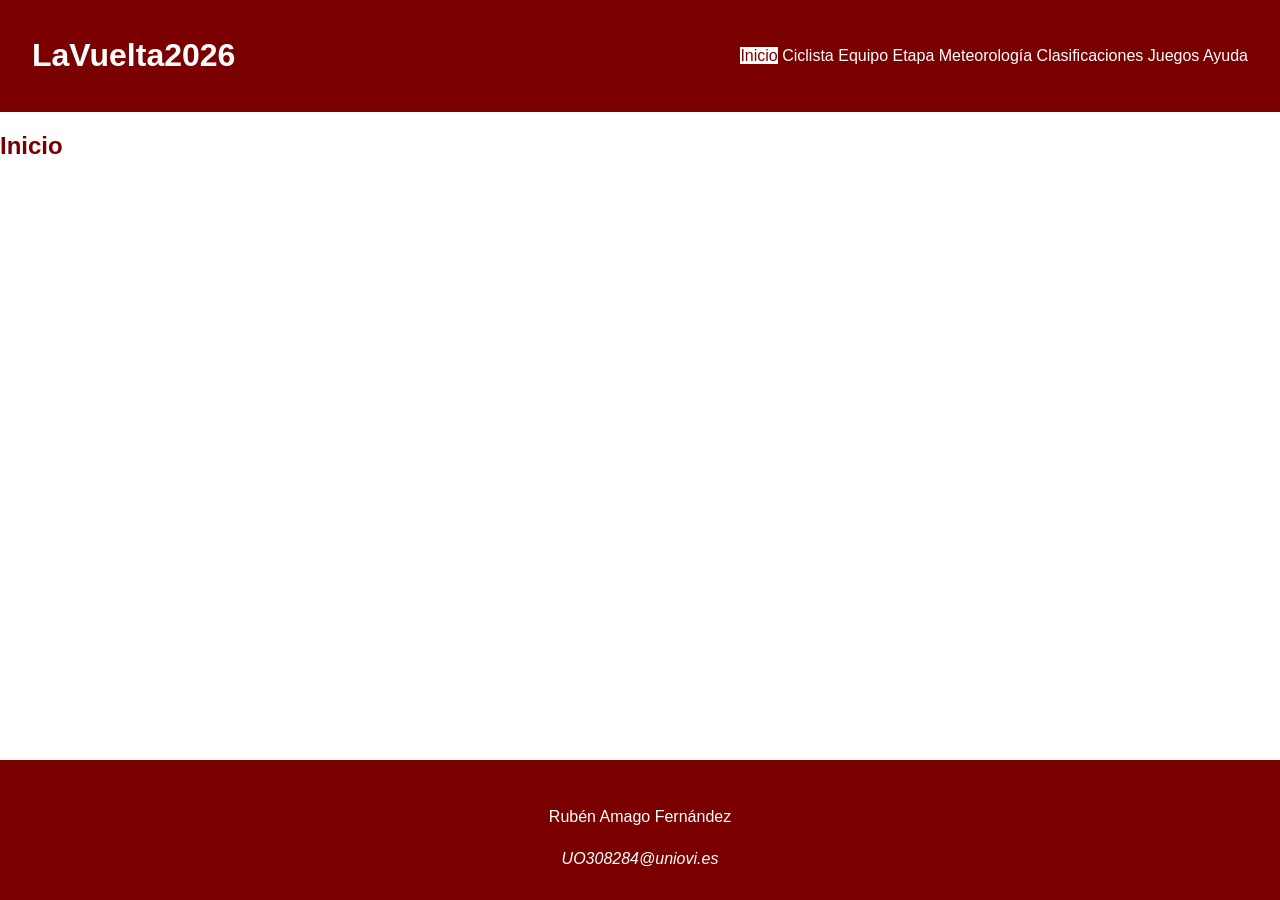
<file: index.html>
<!DOCTYPE HTML>

<html lang="es">
<head>
    <meta charset="UTF-8" />
    <title>LaVuelta2026</title>
    <link rel="icon" href="multimedia/favicon.ico" />

    <meta name="author" content="Rubén Amago Fernández" />
    <meta name="description" content="Documento index del proyecto LaVuelta2026" />
    
    <meta name ="viewport" content ="width=device-width, initial-scale=1.0" />

    <!--Enlace a las hojas de estilo-->
    <link rel="stylesheet" type="text/css" href="estilo/estilo.css" />
    <link rel="stylesheet" type="text/css" href="estilo/layout.css" />
</head>

<body>
   <header>
        <h1><a href="index.html">LaVuelta2026</a></h1>

        <nav>
            <a href="index.html" title="Página principal de inicio" aria-current="page">Inicio</a>
            <a href="ciclista.html" title="Información sobre el ciclista">Ciclista</a>
            <a href="equipo.html" title="Información de los equipos en los que ha competido">Equipo</a>
            <a href="etapa.html" title="Detalles de la etapa">Etapa</a>
            <a href="meteorologia.html" title="Previsión meteorológica de la zona">Meteorología</a>
            <a href="clasificaciones.html" title="Clasificaciones y resultados">Clasificaciones</a>
            <a href="juegos.html" title="Juego de LaVuelta2026">Juegos</a>
            <a href="ayuda.html" title="Ayuda y documentación de la web">Ayuda</a>
        </nav>

   </header> 

   <main>
   <h2>Inicio</h2>
   </main>




   <footer>
        <p>Rubén Amago Fernández</p>
        
        <address>
            <a href="mailto:UO308284@uniovi.es">UO308284@uniovi.es</a>
        </address>
   </footer>
</body>
</html>
</file>
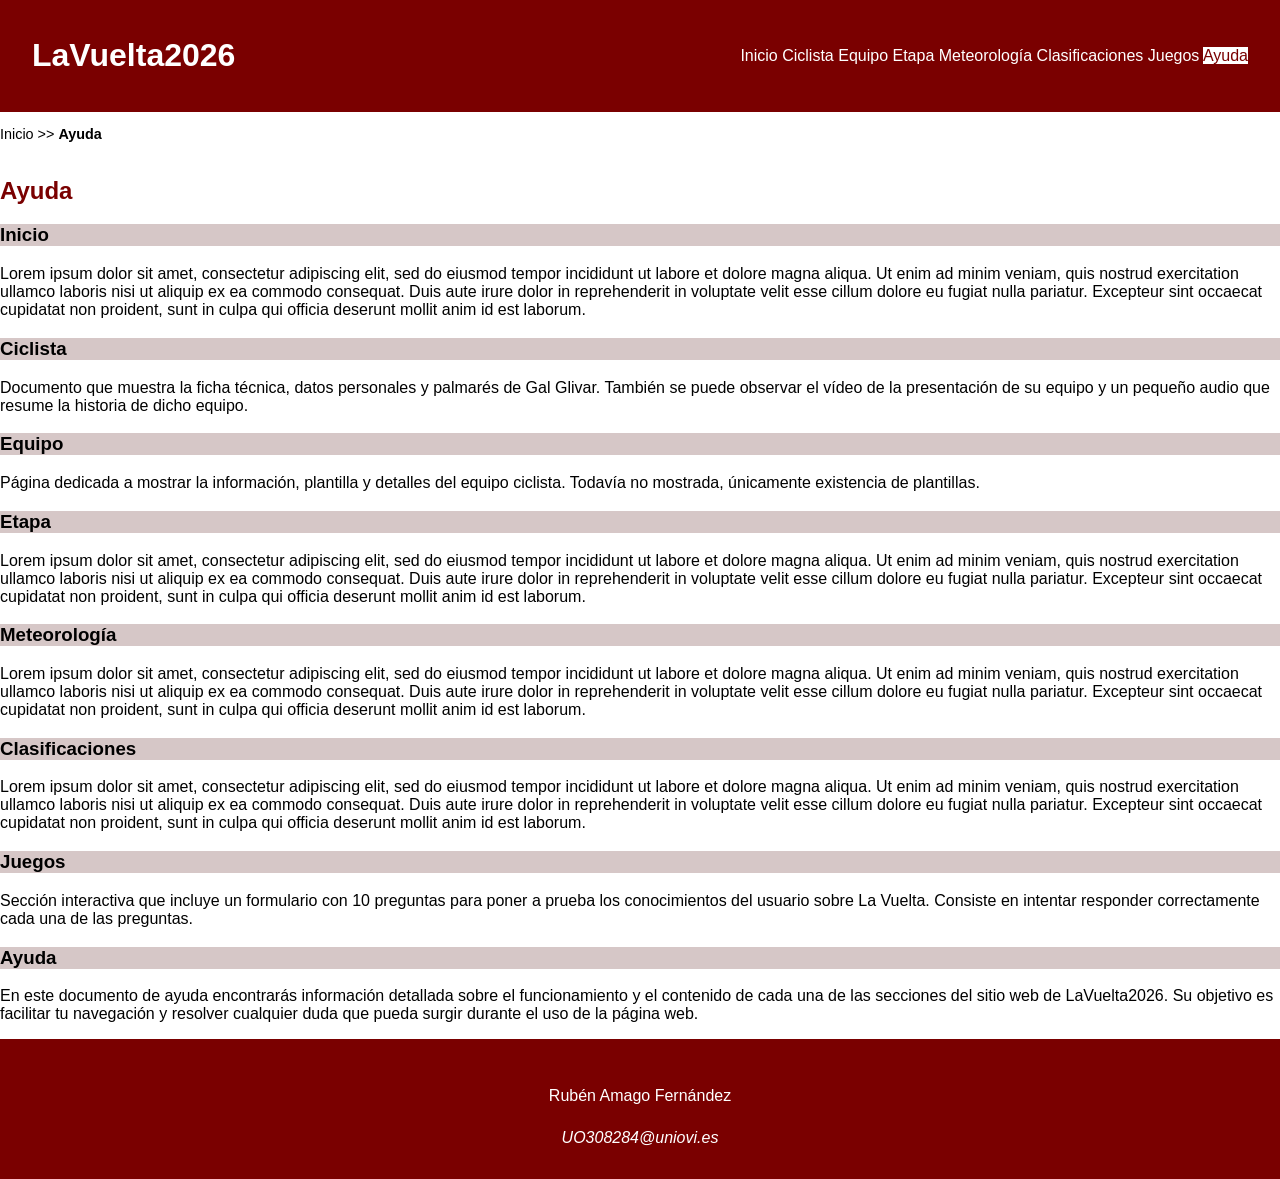
<file: ayuda.html>
<!DOCTYPE HTML>

<html lang="es">
<head>
    <meta charset="UTF-8" />
    <title>LaVuelta2026:Ayuda</title>
    <link rel="icon" href="multimedia/favicon.ico" />

    <meta name="author" content="Rubén Amago Fernández" />
    <meta name="description" content="Documento ayuda del proyecto LaVuelta2026" />
   
    <meta name ="viewport" content ="width=device-width, initial-scale=1.0" />

    <!--Enlace a las hojas de estilo-->
    <link rel="stylesheet" type="text/css" href="estilo/estilo.css" />
    <link rel="stylesheet" type="text/css" href="estilo/layout.css" />
</head>

<body>
   <header>
        <h1><a href="index.html">LaVuelta2026</a></h1>

        <nav>
            <a href="index.html" title="Página principal de inicio">Inicio</a>
            <a href="ciclista.html" title="Información sobre el ciclista">Ciclista</a>
            <a href="equipo.html" title="Información de los equipos en los que ha competido">Equipo</a>
            <a href="etapa.html" title="Detalles de la etapa">Etapa</a>
            <a href="meteorologia.html" title="Previsión meteorológica de la zona">Meteorología</a>
            <a href="clasificaciones.html" title="Clasificaciones y resultados">Clasificaciones</a>
            <a href="juegos.html" title="Juego de LaVuelta2026">Juegos</a>
            <a href="ayuda.html" title="Ayuda y documentación de la web" aria-current="page">Ayuda</a>
        </nav>

   </header> 

   <nav aria-label="migas">
       <ol>
          <li><a href="index.html">Inicio</a></li>
          <li>>></li>
          <li>Ayuda</li>
       </ol>
    </nav>

   <main>
   <h2>Ayuda</h2>

   <section>
        <h3>Inicio</h3>
        <p>
            Lorem ipsum dolor sit amet, consectetur adipiscing elit, sed do eiusmod tempor incididunt ut
            labore et dolore magna aliqua. Ut enim ad minim veniam, quis nostrud exercitation ullamco
            laboris nisi ut aliquip ex ea commodo consequat. Duis aute irure dolor in reprehenderit in
            voluptate velit esse cillum dolore eu fugiat nulla pariatur. Excepteur sint occaecat cupidatat non
            proident, sunt in culpa qui officia deserunt mollit anim id est laborum.
        </p>
   </section>
   <section>
        <h3>Ciclista</h3>
        <p>
            Documento que muestra la ficha técnica, datos personales y palmarés de Gal Glivar. También
            se puede observar el vídeo de la presentación de su equipo y un pequeño audio
            que resume la historia de dicho equipo.
        </p>
   </section>
   <section>
        <h3>Equipo</h3>
        <p>
            Página dedicada a mostrar la información, plantilla y detalles del equipo ciclista. Todavía
            no mostrada, únicamente existencia de plantillas.
        </p>
   </section>
   <section>
        <h3>Etapa</h3>
        <p>
            Lorem ipsum dolor sit amet, consectetur adipiscing elit, sed do eiusmod tempor incididunt ut
            labore et dolore magna aliqua. Ut enim ad minim veniam, quis nostrud exercitation ullamco
            laboris nisi ut aliquip ex ea commodo consequat. Duis aute irure dolor in reprehenderit in
            voluptate velit esse cillum dolore eu fugiat nulla pariatur. Excepteur sint occaecat cupidatat non
            proident, sunt in culpa qui officia deserunt mollit anim id est laborum.
        </p>
   </section>
   <section>
        <h3>Meteorología</h3>
        <p>
            Lorem ipsum dolor sit amet, consectetur adipiscing elit, sed do eiusmod tempor incididunt ut
            labore et dolore magna aliqua. Ut enim ad minim veniam, quis nostrud exercitation ullamco
            laboris nisi ut aliquip ex ea commodo consequat. Duis aute irure dolor in reprehenderit in
            voluptate velit esse cillum dolore eu fugiat nulla pariatur. Excepteur sint occaecat cupidatat non
            proident, sunt in culpa qui officia deserunt mollit anim id est laborum.
        </p>
   </section>
   <section>
        <h3>Clasificaciones</h3>
        <p>
            Lorem ipsum dolor sit amet, consectetur adipiscing elit, sed do eiusmod tempor incididunt ut
            labore et dolore magna aliqua. Ut enim ad minim veniam, quis nostrud exercitation ullamco
            laboris nisi ut aliquip ex ea commodo consequat. Duis aute irure dolor in reprehenderit in
            voluptate velit esse cillum dolore eu fugiat nulla pariatur. Excepteur sint occaecat cupidatat non
            proident, sunt in culpa qui officia deserunt mollit anim id est laborum.
        </p>
   </section>
   <section>
        <h3>Juegos</h3>
        <p>
            Sección interactiva que incluye un formulario con 10 preguntas para poner a prueba los conocimientos
            del usuario sobre La Vuelta. Consiste en intentar responder correctamente cada una de las
            preguntas.
        </p>
   </section>
   <section>
        <h3>Ayuda</h3>
        <p>
            En este documento de ayuda encontrarás información detallada sobre el funcionamiento y el
            contenido de cada una de las secciones del sitio web de LaVuelta2026. Su objetivo es facilitar
            tu navegación y resolver cualquier duda que pueda surgir durante el uso de la página web.
        </p>
   </section>
   </main>








   <footer>
        <p>Rubén Amago Fernández</p>
        
        <address>
            <a href="mailto:UO308284@uniovi.es">UO308284@uniovi.es</a>
        </address>
   </footer>
</body>
</html>
</file>
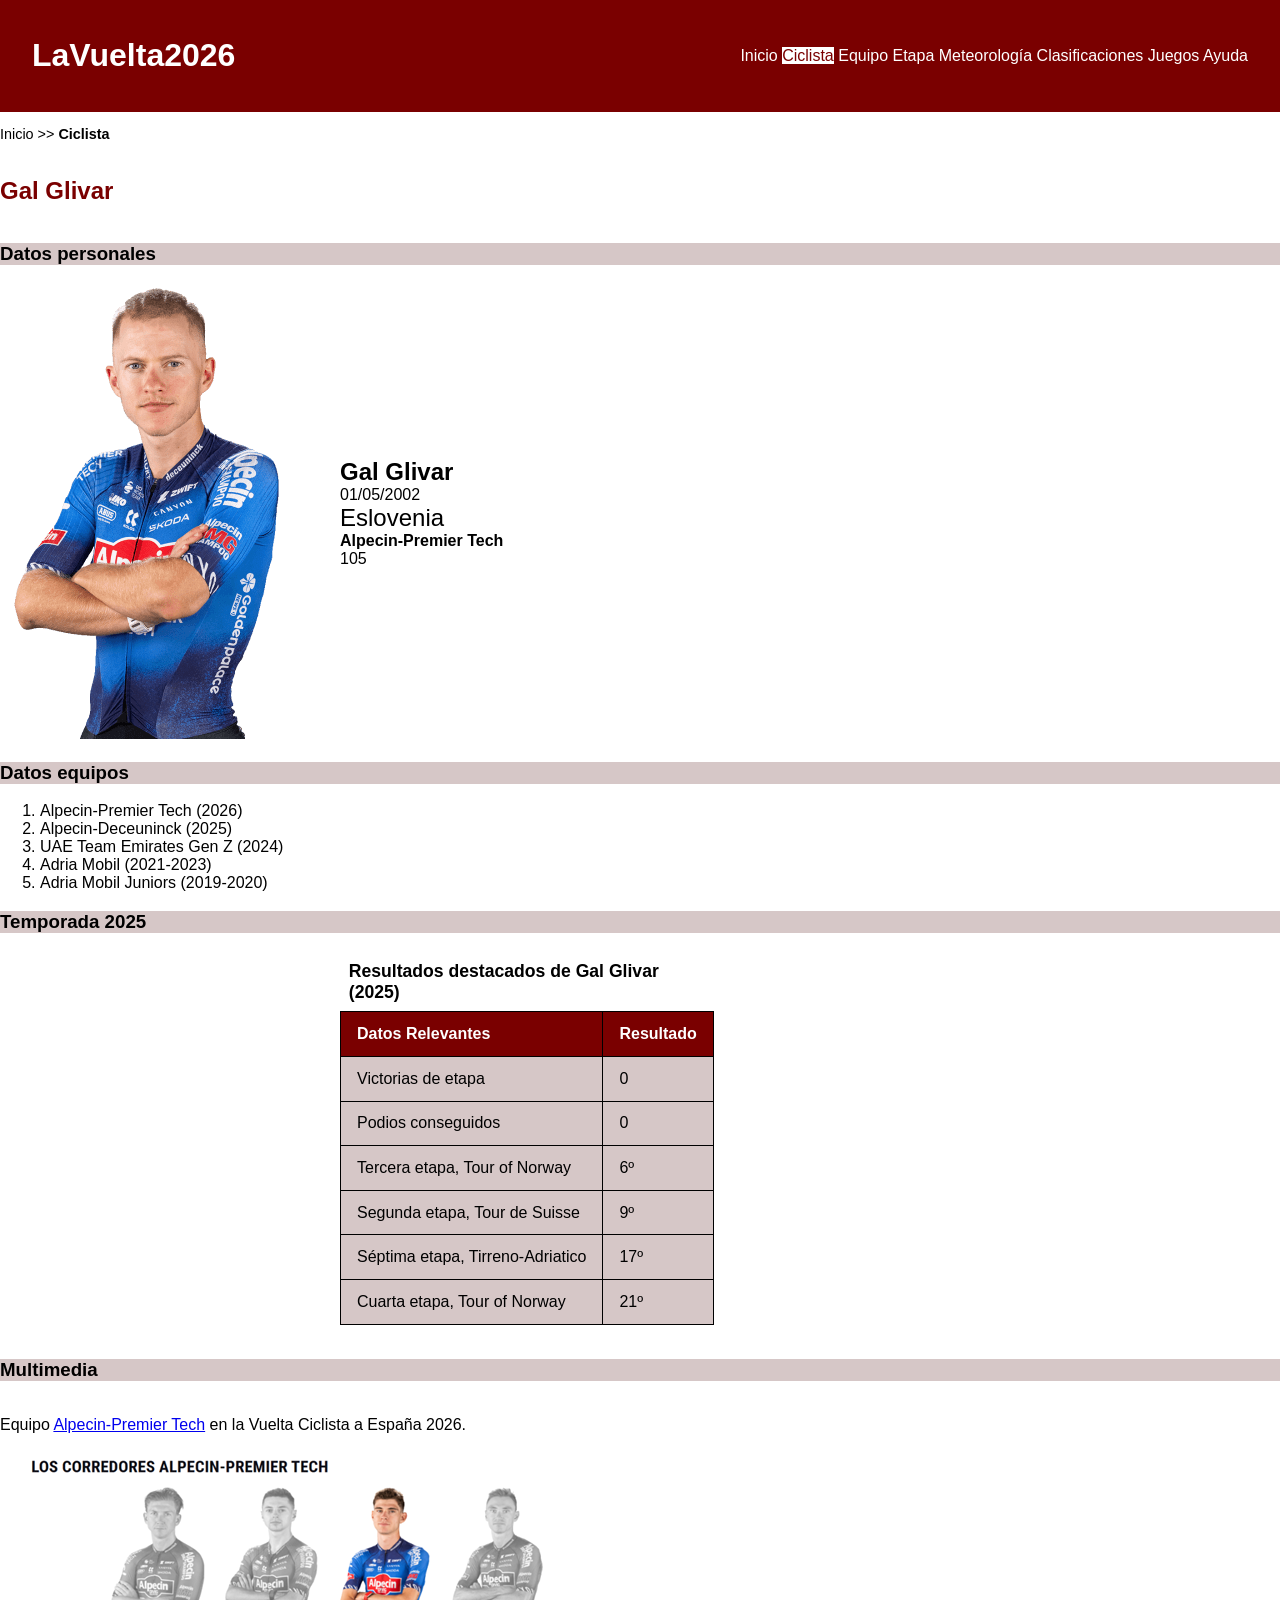
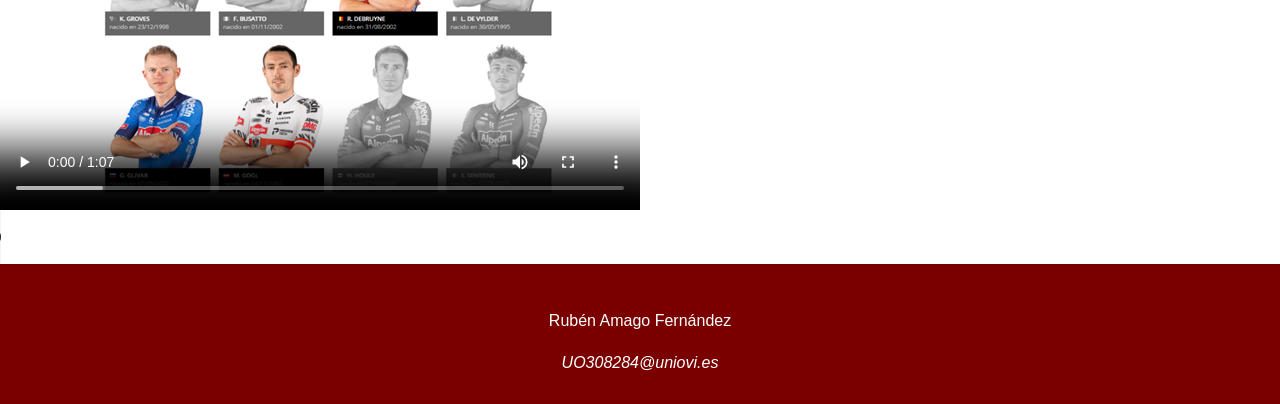
<file: ciclista.html>
<!DOCTYPE HTML>

<html lang="es">
<head>
    <meta charset="UTF-8" />
    <title>LaVuelta2026:Ciclista</title>
    <link rel="icon" href="multimedia/favicon.ico" />

    <meta name="author" content="Rubén Amago Fernández" />
    <meta name="description" content="Documento ciclista del proyecto LaVuelta2026" />
    
    <meta name ="viewport" content ="width=device-width, initial-scale=1.0" />

    <!--Enlace a las hojas de estilo-->
    <link rel="stylesheet" type="text/css" href="estilo/estilo.css" />
    <link rel="stylesheet" type="text/css" href="estilo/layout.css" />
</head>

<body>
   <header>
        <h1><a href="index.html">LaVuelta2026</a></h1>

        <nav>
            <a href="index.html" title="Página principal de inicio">Inicio</a>
            <a href="ciclista.html" title="Información sobre el ciclista" aria-current="page">Ciclista</a>
            <a href="equipo.html" title="Información de los equipos en los que ha competido">Equipo</a>
            <a href="etapa.html" title="Detalles de la etapa">Etapa</a>
            <a href="meteorologia.html" title="Previsión meteorológica de la zona">Meteorología</a>
            <a href="clasificaciones.html" title="Clasificaciones y resultados">Clasificaciones</a>
            <a href="juegos.html" title="Juego de LaVuelta2026">Juegos</a>
            <a href="ayuda.html" title="Ayuda y documentación de la web">Ayuda</a>
        </nav>

   </header> 

   <nav aria-label="migas">
       <ol>
          <li><a href="index.html">Inicio</a></li>
          <li>>></li>
          <li>Ciclista</li>
       </ol>
    </nav>

   <main>
   <h2>Gal Glivar</h2>

   <section>
        <h3>Datos personales</h3>
        <ul>
            <li>Gal Glivar</li>
            <li>01/05/2002</li>
            <li>Eslovenia</li>
            <li>Alpecin-Premier Tech</li>
            <li>105</li>
        </ul>
        <picture>
            <source media="(max-width: 768px)" srcset="multimedia/gal-glivar-movil.png" width="100" height="152" />
                
            <source media="(max-width: 1024px)" srcset="multimedia/gal-glivar-tablet.png" width="200" height="303" />

            <img src="multimedia/gal-glivar-ordenador.png" alt="Retrato oficial del ciclista Gal Glivar" width="300" height="455" />
        </picture>
   </section>

   <section>
        <h3>Datos equipos</h3>
        <ol>
           <li>Alpecin-Premier Tech (2026)</li> 
           <li>Alpecin-Deceuninck (2025)</li> 
           <li>UAE Team Emirates Gen Z (2024)</li>
           <li>Adria Mobil (2021-2023)</li>
           <li>Adria Mobil Juniors (2019-2020)</li>
        </ol>
   </section>

   <section>
        <h3>Temporada 2025</h3>
        <table>
            <caption>Resultados destacados de Gal Glivar (2025)</caption>
            <thead>
                <tr>
                    <th scope="col" id="encabezado-datos">Datos Relevantes</th>
                    <th scope="col" id="encabezado-resultado">Resultado</th>
                </tr>
            </thead>
            <tbody>
                <tr>
                    <td headers="encabezado-datos">Victorias de etapa</td>
                    <td headers="encabezado-resultado">0</td>
                </tr>
                <tr>
                    <td headers="encabezado-datos">Podios conseguidos</td>
                    <td headers="encabezado-resultado">0</td>
                </tr>
                <tr>
                    <td headers="encabezado-datos">Tercera etapa, Tour of Norway</td>
                    <td headers="encabezado-resultado">6º</td>
                </tr>
                <tr>
                    <td headers="encabezado-datos">Segunda etapa, Tour de Suisse</td>
                    <td headers="encabezado-resultado">9º</td>
                </tr>
                <tr>
                    <td headers="encabezado-datos">Séptima etapa, Tirreno-Adriatico</td>
                    <td headers="encabezado-resultado">17º</td>
                </tr>
                <tr>
                    <td headers="encabezado-datos">Cuarta etapa, Tour of Norway</td>
                    <td headers="encabezado-resultado">21º</td>
                </tr>
            </tbody>
        </table>
   </section>

   <section>
        <h3>Multimedia</h3>

        <p>
            Equipo <a href="https://www.lavuelta.es/es/equipo/APT/alpecin-premier-tech">Alpecin-Premier Tech</a> en la Vuelta Ciclista a España 2026.
        </p>

        <video controls poster="multimedia/alpecin-poster.png">

            <source src="multimedia/Video-presentacion-mp4.mp4" type="video/mp4" />
                
            <source src="multimedia/Video-presentacion-WEBM.webm" type="video/webm" />
                
            <p>Su navegador no soporta el elemento de vídeo.</p>
        </video>

        <audio controls>
            <source src="multimedia/audio-equipo-mp3.mp3" type="audio/mpeg" />
                
            <source src="multimedia/audio-equipo-wav.wav" type="audio/wav" />
                
            <p>Su navegador no soporta el elemento de audio.</p>
        </audio>

   </section>
   </main>







   <footer>
        <p>Rubén Amago Fernández</p>
        
        <address>
            <a href="mailto:UO308284@uniovi.es">UO308284@uniovi.es</a>
        </address>
   </footer>
</body>
</html>
</file>
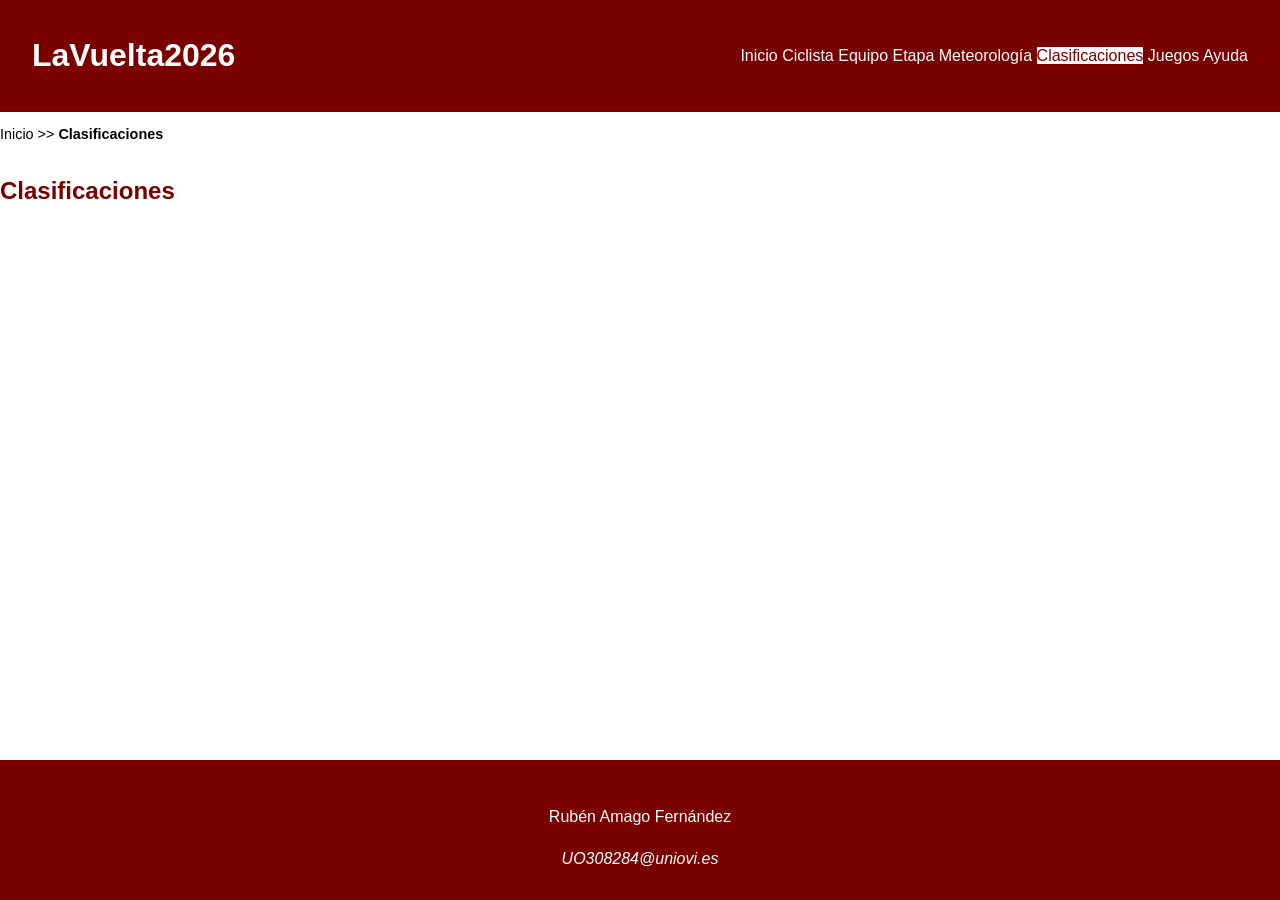
<file: clasificaciones.html>
<!DOCTYPE HTML>

<html lang="es">
<head>
    <meta charset="UTF-8" />
    <title>LaVuelta2026: Clasificaciones</title>
    <link rel="icon" href="multimedia/favicon.ico" />

    <meta name="author" content="Rubén Amago Fernández" />
    <meta name="description" content="Documento clasificaciones del proyecto LaVuelta2026" />

    <meta name ="viewport" content ="width=device-width, initial-scale=1.0" />

    <!--Enlace a las hojas de estilo-->
    <link rel="stylesheet" type="text/css" href="estilo/estilo.css" />
    <link rel="stylesheet" type="text/css" href="estilo/layout.css" />
</head>

<body>
   <header>
        <h1><a href="index.html">LaVuelta2026</a></h1>

        <nav>
            <a href="index.html" title="Página principal de inicio">Inicio</a>
            <a href="ciclista.html" title="Información sobre el ciclista">Ciclista</a>
            <a href="equipo.html" title="Información de los equipos en los que ha competido">Equipo</a>
            <a href="etapa.html" title="Detalles de la etapa">Etapa</a>
            <a href="meteorologia.html" title="Previsión meteorológica de la zona">Meteorología</a>
            <a href="clasificaciones.html" title="Clasificaciones y resultados" aria-current="page">Clasificaciones</a>
            <a href="juegos.html" title="Juego de LaVuelta2026">Juegos</a>
            <a href="ayuda.html" title="Ayuda y documentación de la web">Ayuda</a>
        </nav>

   </header> 

   <nav aria-label="migas">
       <ol>
          <li><a href="index.html">Inicio</a></li>
          <li>>></li>
          <li>Clasificaciones</li>
       </ol>
    </nav>

   <main>
   <h2>Clasificaciones</h2>
   </main>









   <footer>
        <p>Rubén Amago Fernández</p>
        
        <address>
            <a href="mailto:UO308284@uniovi.es">UO308284@uniovi.es</a>
        </address>
   </footer>
</body>
</html>
</file>
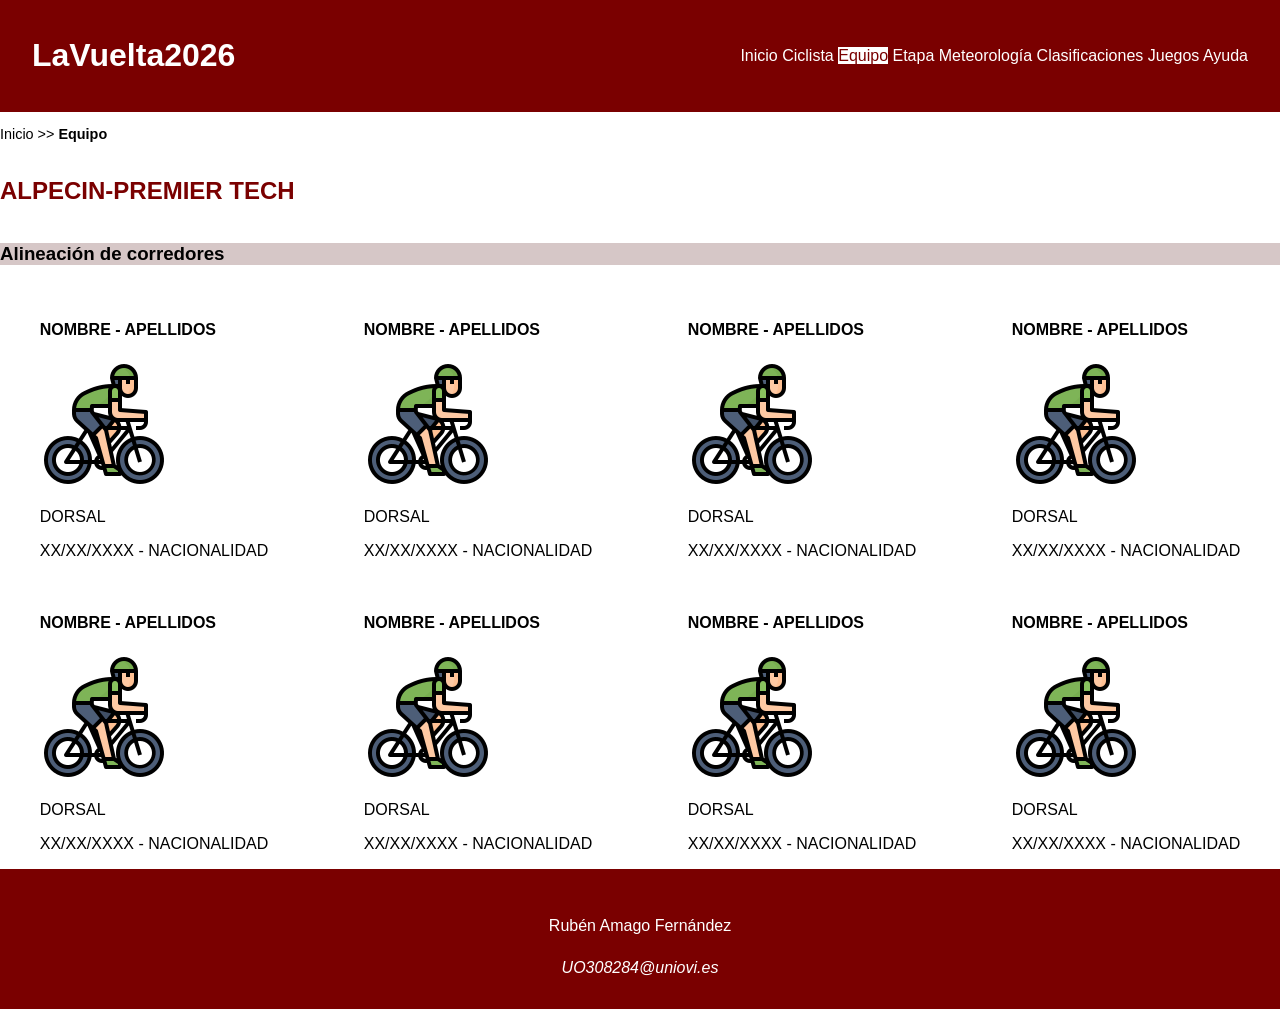
<file: equipo.html>
<!DOCTYPE HTML>

<html lang="es">
<head>
    <meta charset="UTF-8" />
    <title>LaVuelta2026: Equipo</title>
    <link rel="icon" href="multimedia/favicon.ico" />

    <meta name="author" content="Rubén Amago Fernández" />
    <meta name="description" content="Documento equipo del proyecto LaVuelta2026" />
    
    <meta name ="viewport" content ="width=device-width, initial-scale=1.0" />

    <!--Enlace a las hojas de estilo-->
    <link rel="stylesheet" type="text/css" href="estilo/estilo.css" />
    <link rel="stylesheet" type="text/css" href="estilo/layout.css" />
</head>

<body>
   <header>
        <h1><a href="index.html">LaVuelta2026</a></h1>

        <nav>
            <a href="index.html" title="Página principal de inicio">Inicio</a>
            <a href="ciclista.html" title="Información sobre el ciclista">Ciclista</a>
            <a href="equipo.html" title="Información de los equipos en los que ha competido" aria-current="page">Equipo</a>
            <a href="etapa.html" title="Detalles de la etapa">Etapa</a>
            <a href="meteorologia.html" title="Previsión meteorológica de la zona">Meteorología</a>
            <a href="clasificaciones.html" title="Clasificaciones y resultados">Clasificaciones</a>
            <a href="juegos.html" title="Juego de LaVuelta2026">Juegos</a>
            <a href="ayuda.html" title="Ayuda y documentación de la web">Ayuda</a>
        </nav>

   </header> 

   <nav aria-label="migas">
       <ol>
          <li><a href="index.html">Inicio</a></li>
          <li>>></li>
          <li>Equipo</li>
       </ol>
    </nav>

   <main>
   <h2>ALPECIN-PREMIER TECH</h2>

   <section>
        <h3>Alineación de corredores</h3>

        <article>
            <h4>NOMBRE - APELLIDOS</h4>
            <img src="multimedia/icono-ciclista.png" alt="Icono genérico de un ciclista" width="128" height="128" />
            <p>DORSAL</p>
            <p>XX/XX/XXXX - NACIONALIDAD</p>
        </article>

        <article>
            <h4>NOMBRE - APELLIDOS</h4>
            <img src="multimedia/icono-ciclista.png" alt="Icono genérico de un ciclista" width="128" height="128" />
            <p>DORSAL</p>
            <p>XX/XX/XXXX - NACIONALIDAD</p>
        </article>

        <article>
            <h4>NOMBRE - APELLIDOS</h4>
            <img src="multimedia/icono-ciclista.png" alt="Icono genérico de un ciclista" width="128" height="128" />
            <p>DORSAL</p>
            <p>XX/XX/XXXX - NACIONALIDAD</p>
        </article>

        <article>
            <h4>NOMBRE - APELLIDOS</h4>
            <img src="multimedia/icono-ciclista.png" alt="Icono genérico de un ciclista" width="128" height="128" />
            <p>DORSAL</p>
            <p>XX/XX/XXXX - NACIONALIDAD</p>
        </article>

        <article>
            <h4>NOMBRE - APELLIDOS</h4>
            <img src="multimedia/icono-ciclista.png" alt="Icono genérico de un ciclista" width="128" height="128" />
            <p>DORSAL</p>
            <p>XX/XX/XXXX - NACIONALIDAD</p>
        </article>

        <article>
            <h4>NOMBRE - APELLIDOS</h4>
            <img src="multimedia/icono-ciclista.png" alt="Icono genérico de un ciclista" width="128" height="128" />
            <p>DORSAL</p>
            <p>XX/XX/XXXX - NACIONALIDAD</p>
        </article>

        <article>
            <h4>NOMBRE - APELLIDOS</h4>
            <img src="multimedia/icono-ciclista.png" alt="Icono genérico de un ciclista" width="128" height="128" />
            <p>DORSAL</p>
            <p>XX/XX/XXXX - NACIONALIDAD</p>
        </article>

        <article>
            <h4>NOMBRE - APELLIDOS</h4>
            <img src="multimedia/icono-ciclista.png" alt="Icono genérico de un ciclista" width="128" height="128" />
            <p>DORSAL</p>
            <p>XX/XX/XXXX - NACIONALIDAD</p>
        </article>
   </section>
   </main>








   <footer>
        <p>Rubén Amago Fernández</p>
        
        <address>
            <a href="mailto:UO308284@uniovi.es">UO308284@uniovi.es</a>
        </address>
   </footer>
</body>
</html>
</file>
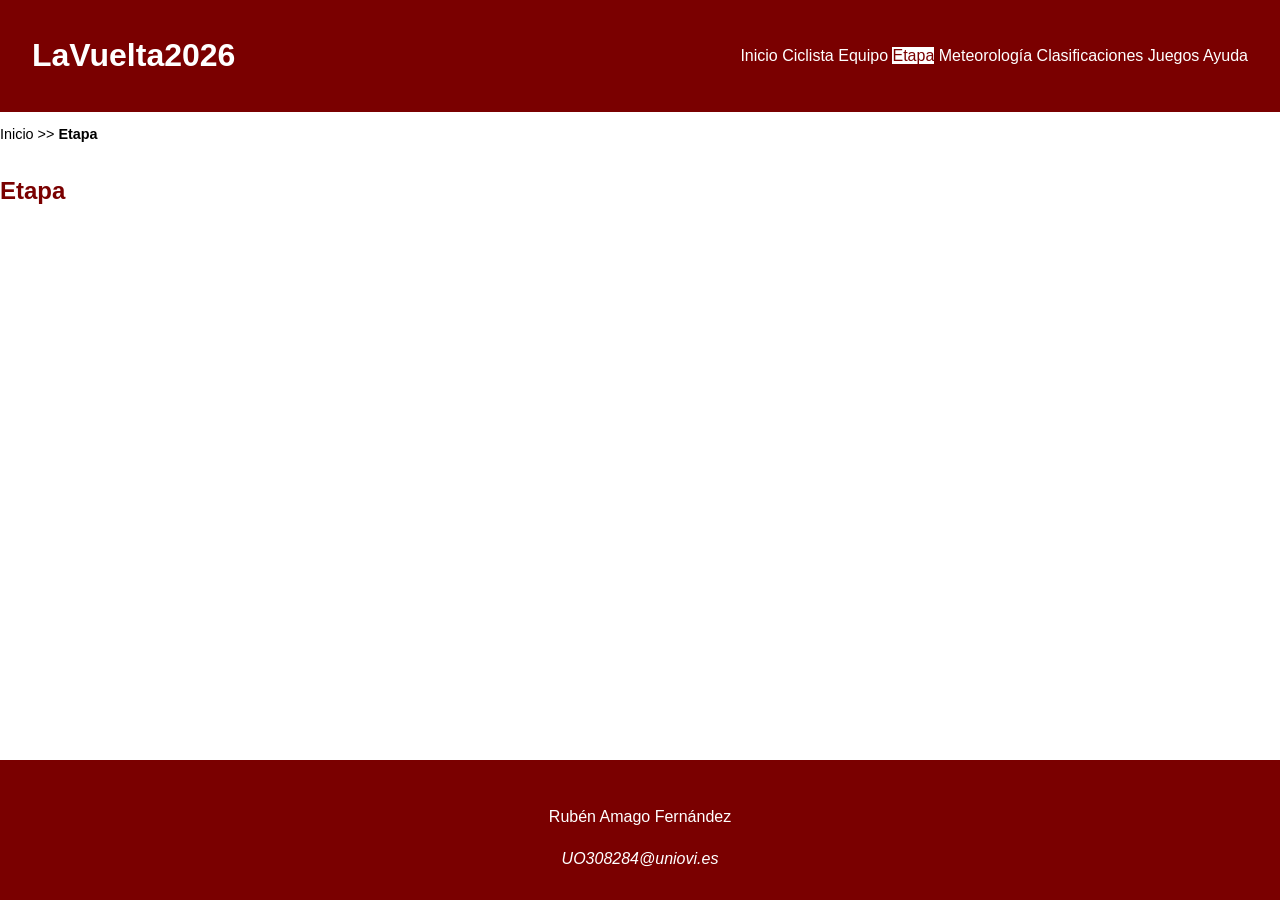
<file: etapa.html>
<!DOCTYPE HTML>

<html lang="es">
<head>
    <meta charset="UTF-8" />
    <title>LaVuelta2026: Etapa</title>
    <link rel="icon" href="multimedia/favicon.ico" />

    <meta name="author" content="Rubén Amago Fernández" />
    <meta name="description" content="Documento etapa del proyecto LaVuelta2026" />
    
    <meta name ="viewport" content ="width=device-width, initial-scale=1.0" />

    <!--Enlace a las hojas de estilo-->
    <link rel="stylesheet" type="text/css" href="estilo/estilo.css" />
    <link rel="stylesheet" type="text/css" href="estilo/layout.css" />
</head>

<body>
   <header>
        <h1><a href="index.html">LaVuelta2026</a></h1>

        <nav>
            <a href="index.html" title="Página principal de inicio">Inicio</a>
            <a href="ciclista.html" title="Información sobre el ciclista">Ciclista</a>
            <a href="equipo.html" title="Información de los equipos en los que ha competido">Equipo</a>
            <a href="etapa.html" title="Detalles de la etapa" aria-current="page">Etapa</a>
            <a href="meteorologia.html" title="Previsión meteorológica de la zona">Meteorología</a>
            <a href="clasificaciones.html" title="Clasificaciones y resultados">Clasificaciones</a>
            <a href="juegos.html" title="Juego de LaVuelta2026">Juegos</a>
            <a href="ayuda.html" title="Ayuda y documentación de la web">Ayuda</a>
        </nav>

   </header> 

   <nav aria-label="migas">
       <ol>
          <li><a href="index.html">Inicio</a></li>
          <li>>></li>
          <li>Etapa</li>
       </ol>
    </nav>

   <main>
   <h2>Etapa</h2>
   </main>






   <footer>
        <p>Rubén Amago Fernández</p>
        
        <address>
            <a href="mailto:UO308284@uniovi.es">UO308284@uniovi.es</a>
        </address>
   </footer>
</body>
</html>
</file>
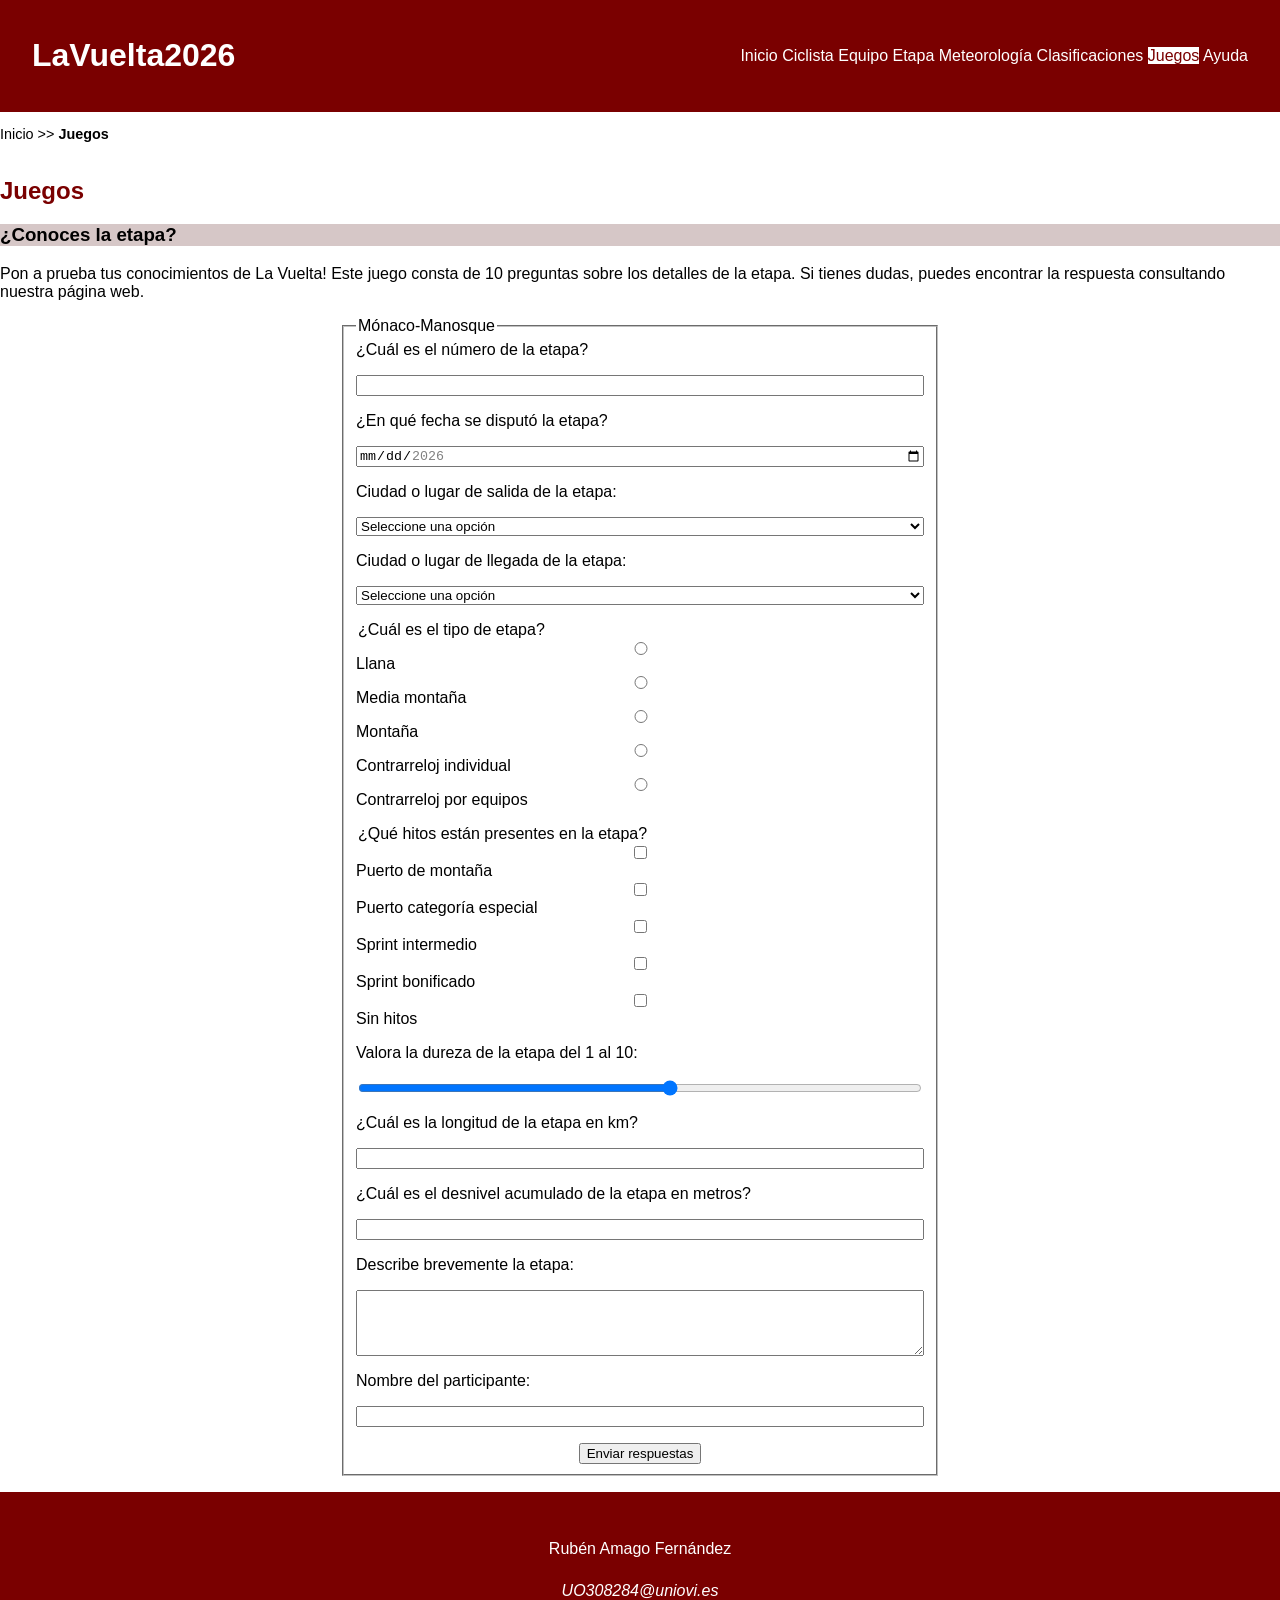
<file: juegos.html>
<!DOCTYPE HTML>

<html lang="es">
<head>
    <!-- Datos que describen el documento -->
    <meta charset="UTF-8" />
    <title>LaVuelta2026: Juegos</title>
    <link rel="icon" href="multimedia/favicon.ico" />

    <meta name="author" content="Rubén Amago Fernández" />
    <meta name="description" content="Documento juegos del proyecto LaVuelta2026" />
   
    <meta name ="viewport" content ="width=device-width, initial-scale=1.0" />

    <!--Enlace a las hojas de estilo-->
    <link rel="stylesheet" type="text/css" href="estilo/estilo.css" />
    <link rel="stylesheet" type="text/css" href="estilo/layout.css" />
</head>

<body>
   <header>
        <h1><a href="index.html">LaVuelta2026</a></h1>

        <nav>
            <a href="index.html" title="Página principal de inicio">Inicio</a>
            <a href="ciclista.html" title="Información sobre el ciclista">Ciclista</a>
            <a href="equipo.html" title="Información de los equipos en los que ha competido">Equipo</a>
            <a href="etapa.html" title="Detalles de la etapa">Etapa</a>
            <a href="meteorologia.html" title="Previsión meteorológica de la zona">Meteorología</a>
            <a href="clasificaciones.html" title="Clasificaciones y resultados">Clasificaciones</a>
            <a href="juegos.html" title="Juego de LaVuelta2026" aria-current="page">Juegos</a>
            <a href="ayuda.html" title="Ayuda y documentación de la web">Ayuda</a>
        </nav>
        
   </header> 

   <nav aria-label="migas">
       <ol>
          <li><a href="index.html">Inicio</a></li>
          <li>>></li>
          <li>Juegos</li>
       </ol>
    </nav>

   <main>
   <h2>Juegos</h2>

   <section>
        <h3>¿Conoces la etapa?</h3>
        <p>Pon a prueba tus conocimientos de La Vuelta! Este juego consta de 10 preguntas sobre los 
            detalles de la etapa. Si tienes dudas, puedes encontrar la respuesta consultando nuestra página web.</p>
        <form>
            <fieldset>
                <legend>Mónaco-Manosque</legend>
                
                
                    <label for="numeroEtapa">¿Cuál es el número de la etapa?</label>
                    <input type="number" id="numeroEtapa" min="1" max="21" />
                
                
                    <label for="fechaEtapa">¿En qué fecha se disputó la etapa?</label>
                    <input type="date" id="fechaEtapa" min="2026-08-22" max="2026-09-13" />
                
                
                    <label for="ciudadSalida">Ciudad o lugar de salida de la etapa:</label>
                    <select id="ciudadSalida" required>
                        <option value="" selected disabled>Seleccione una opción</option>
                        <option value="Monaco">Monaco</option>
                        <option value="Gruissan-Aude">Gruissan-Aude</option>
                        <option value="Andorra La Vella">Andorra La Vella</option>
                        <option value="Costa Daurada">Costa Daurada</option>
                        <option value="Alcossebre">Alcossebre</option>
                        <option value="Vall D'Alba">Vall D'Alba</option>
                        <option value="Puçol">Puçol</option>
                        <option value="Villajoyosa">Villajoyosa</option>
                        <option value="Alcaraz">Alcaraz</option>
                        <option value="Cartagena">Cartagena</option>
                        <option value="Vera">Vera</option>
                        <option value="Almuñécar">Almuñécar</option>
                        <option value="Jaén">Jaén</option>
                        <option value="Palma del Río">Palma del Río</option>
                        <option value="Cortegana">Cortegana</option>
                        <option value="Dos Hermanas">Dos Hermanas</option>
                        <option value="Puerto de Santa María">Puerto de Santa María</option>
                        <option value="Vélez-Málaga">Vélez-Málaga</option>
                        <option value="La Calahorra">La Calahorra</option>
                        <option value="Carrefour Granada">Carrefour Granada</option>
                    </select>
                
                
                    <label for="ciudadLlegada">Ciudad o lugar de llegada de la etapa:</label>
                    <select id="ciudadLlegada" required>
                        <option value="" selected disabled>Seleccione una opción</option>
                        <option value="Mónaco">Mónaco</option>
                        <option value="Manosque">Manosque</option>
                        <option value="Font Romeu">Font Romeu</option>
                        <option value="Andorra La Vella">Andorra La Vella</option>
                        <option value="Roquetes">Roquetes</option>
                        <option value="Castelló">Castelló</option>
                        <option value="Aramón Valdelinares">Aramón Valdelinares</option>
                        <option value="Xeraco">Xeraco</option>
                        <option value="Alto de Aitana">Alto de Aitana</option>
                        <option value="Elche de la Sierra">Elche de la Sierra</option>
                        <option value="Lorca">Lorca</option>
                        <option value="Calar Alto">Calar Alto</option>
                        <option value="Loja">Loja</option>
                        <option value="Sierra de la Pandera">Sierra de la Pandera</option>
                        <option value="Córdoba">Córdoba</option>
                        <option value="La Rábida">La Rábida</option>
                        <option value="Sevilla">Sevilla</option>
                        <option value="Jerez de la Frontera">Jerez de la Frontera</option>
                        <option value="Peñas Blancas">Peñas Blancas</option>
                        <option value="Collado del Alguacil">Collado del Alguacil</option>
                        <option value="Granada">Granada</option>
                    </select>
                
                <fieldset>
                    <legend>¿Cuál es el tipo de etapa?</legend>

                    <input type="radio" id="llana" name="tipoEtapa" value="Llana" required>
                    <label for="llana">Llana</label>

                    <input type="radio" id="mediaMontaña" name="tipoEtapa" value="Media montaña">
                    <label for="mediaMontaña">Media montaña</label>

                    <input type="radio" id="montaña" name="tipoEtapa" value="Montaña">
                    <label for="montaña">Montaña</label>

                    <input type="radio" id="contrai" name="tipoEtapa" value="Contrarreloj individual">
                    <label for="contrai">Contrarreloj individual</label>

                    <input type="radio" id="contrae" name="tipoEtapa" value="Contrarreloj por equipos">
                    <label for="contrae">Contrarreloj por equipos</label>
                </fieldset>
                <fieldset>
                    <legend>¿Qué hitos están presentes en la etapa?</legend>
                    <input type="checkbox" id="puertoMontaña" value="Puerto de montaña" />
                    <label for="puertoMontaña">Puerto de montaña</label>
                    <input type="checkbox" id="puertoEspecial" value="Puerto categoría especial" />
                    <label for="puertoEspecial">Puerto categoría especial</label>
                    <input type="checkbox" id="sprintIntermedio" value="Sprint intermedio" />
                    <label for="sprintIntermedio">Sprint intermedio</label>
                    <input type="checkbox" id="sprintBonificado" value="Sprint bonificado" />
                    <label for="sprintBonificado">Sprint bonificado</label>
                    <input type="checkbox" id="sinHitos" value="Sin hitos" />
                    <label for="sinHitos">Sin hitos</label>
                </fieldset>
                
                    <label for="durezaEtapa">Valora la dureza de la etapa del 1 al 10:</label>
                    <input type="range" id="durezaEtapa" min="1" max="10" />
                
                
                    <label for="longitudEtapa">¿Cuál es la longitud de la etapa en km?</label>
                    <input type="number" id="longitudEtapa" step="any" min="0" />
                
                
                    <label for="desnivelEtapa">¿Cuál es el desnivel acumulado de la etapa en metros?</label>
                    <input type="number" id="desnivelEtapa" min="0" />
                
                
                    <label for="descripcionEtapa">Describe brevemente la etapa:</label>
                    <textarea id="descripcionEtapa" rows="4" cols="50"></textarea>
                
                
                    <label for="nombreEstudiante">Nombre del participante:</label>
                    <input type="text" id="nombreEstudiante" />
                
                
                    <button type="submit">Enviar respuestas</button>
                
                
            </fieldset>
        </form>
    </section>
    </main>






    <footer>
        <p>Rubén Amago Fernández</p>
        
        <address>
            <a href="mailto:UO308284@uniovi.es">UO308284@uniovi.es</a>
        </address>
   </footer>
</body>
</html>
</file>
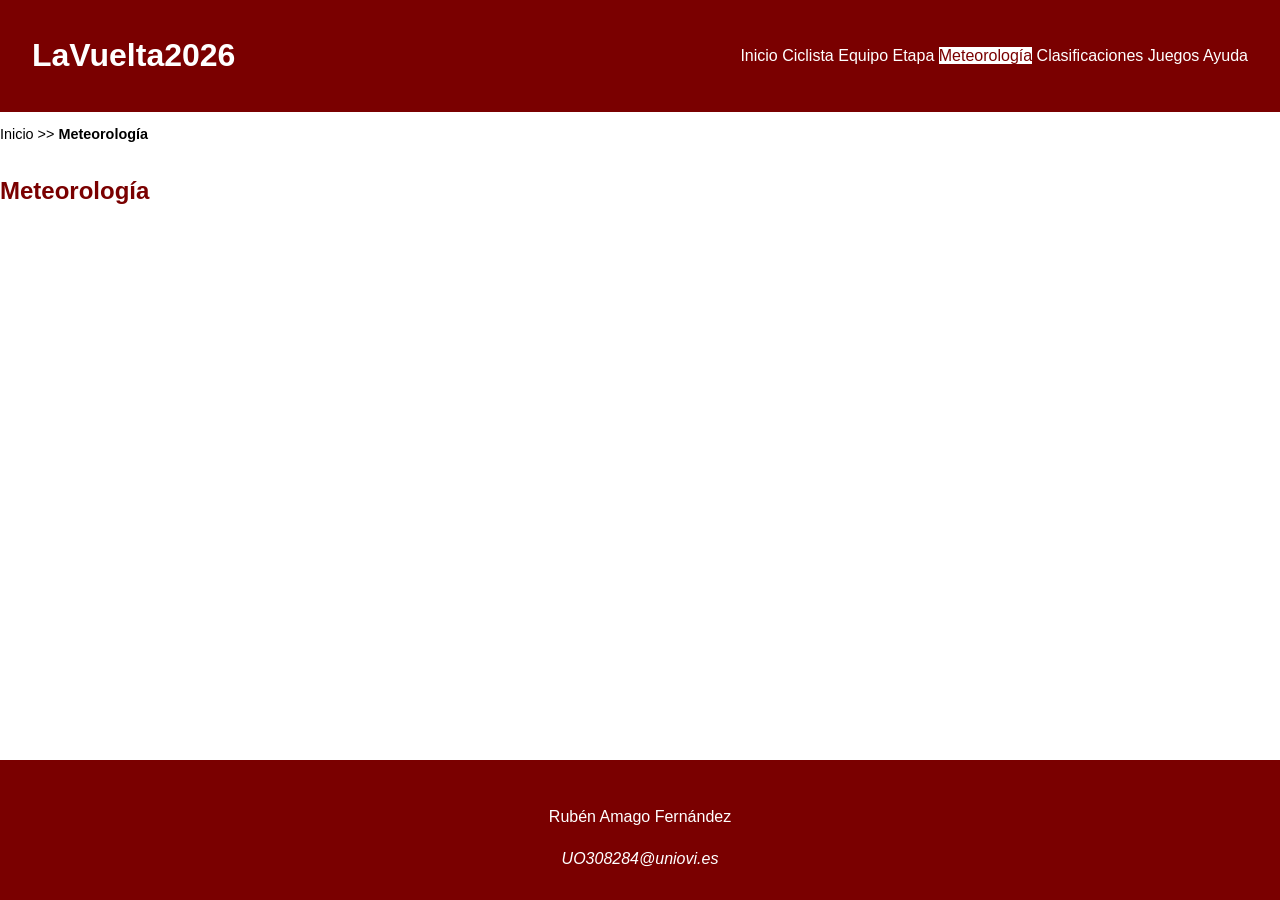
<file: meteorologia.html>
<!DOCTYPE HTML>

<html lang="es">
<head>
    <meta charset="UTF-8" />
    <title>LaVuelta2026: Meteo</title>
    <link rel="icon" href="multimedia/favicon.ico" />

    <meta name="author" content="Rubén Amago Fernández" />
    <meta name="description" content="Documento meteorologia del proyecto LaVuelta2026" />
    
    <meta name ="viewport" content ="width=device-width, initial-scale=1.0" />

    <!--Enlace a las hojas de estilo-->
    <link rel="stylesheet" type="text/css" href="estilo/estilo.css" />
    <link rel="stylesheet" type="text/css" href="estilo/layout.css" />
</head>

<body>
   <header>
        <h1><a href="index.html">LaVuelta2026</a></h1>

        <nav>
            <a href="index.html" title="Página principal de inicio">Inicio</a>
            <a href="ciclista.html" title="Información sobre el ciclista">Ciclista</a>
            <a href="equipo.html" title="Información de los equipos en los que ha competido">Equipo</a>
            <a href="etapa.html" title="Detalles de la etapa">Etapa</a>
            <a href="meteorologia.html" title="Previsión meteorológica de la zona" aria-current="page">Meteorología</a>
            <a href="clasificaciones.html" title="Clasificaciones y resultados">Clasificaciones</a>
            <a href="juegos.html" title="Juego de LaVuelta2026">Juegos</a>
            <a href="ayuda.html" title="Ayuda y documentación de la web">Ayuda</a>
        </nav>

   </header> 

   <nav aria-label="migas">
       <ol>
          <li><a href="index.html">Inicio</a></li>
          <li>>></li>
          <li>Meteorología</li>
       </ol>
    </nav>

   <main>
   <h2>Meteorología</h2>
   </main>





   <footer>
        <p>Rubén Amago Fernández</p>
        
        <address>
            <a href="mailto:UO308284@uniovi.es">UO308284@uniovi.es</a>
        </address>
   </footer>
</body>
</html>
</file>
<file: estilo/estilo.css>
/* ***************************************/
/*             LaVuelta2026              */
/*          Estilos generales            */
/* ***************************************/
/*    DATOS ESTUDIANTE                   */
/* --------------------------------------*/
/*  Nombre y Apellidos: Rubén Amago Fernández       */
/*  Correo electrónico (uniovi): uo308284@uniovi.es */
/*  Grupo de laboratorio: L2                        */
/* ***************************************/

/* Gama cromática
Color principal: #7A0000 (Rojo oscuro)
Contraste de 7.03:1 con color secundario
Contraste de 11.49:1 con color blanco

Color secundario: #D6C7C7 (Gris claro)
Contraste de 7.03:1 con color principal
Contraste de 12.85:1 con color negro

Color Blanco: #FFFFFF
Color Negro: #000000
*/

/* Especificidad: 010 */
:root {
    --color-principal: #7A0000;
    --color-secundario: #D6C7C7;
    --color-blanco: #FFFFFF;
    --color-negro: #000000;
}



/* Especificidad: 001 */
body {
    font-family: Helvetica, Arial, sans-serif;
    background-color: var(--color-blanco);
    color: var(--color-negro);
}

/* Especificidad: 001, 001 */
header, footer {
    background-color: var(--color-principal);
    color: var(--color-blanco);
}

/* Especificidad: 001 */
h2 {
    color: var(--color-principal);/*ADVERTENCIA: color de fondo heredado de body --color-blanco*/
}

/* Especificidad: 001 */
h3 {
    background-color: var(--color-secundario);/*ADVERTENCIA: color de texto heredado de body --color-negro*/
}

/* Especificidad: 002, 002, 002 */
nav a, footer a, h1 a {
    color: var(--color-blanco);/*ADVERTENCIA: color de fondo heredado de header y footer --color-principal*/
    text-decoration: none;
}

/* Especificidad: 012 */
nav a[aria-current="page"] {
    background-color: var(--color-blanco);
    color: var(--color-principal);
}

/* Especificidad: 003 */
header + nav > ol {
    font-size: 0.9em;
    list-style: none;
    padding-left: 0;
}

/* Especificidad: 004 */
header + nav > ol > li {
    display: inline;
}

/* Especificidad: 014 */
header + nav > ol > li:last-child {
    font-weight: bold;
}

/* Especificidad: 003 */
header + nav a {
    color: var(--color-negro); /*ADVERTENCIA: color de fondo heredado de body --color-blanco*/
}

/* Especificidad: 014 */
section:has(picture) ul li:first-child {
    font-size: 1.5em;
    font-weight: bold;
}

/* Especificidad: 014 */
section:has(picture) ul li:nth-child(3) {
    font-size: 1.5em;
}

/* Especificidad: 014 */
section:has(picture) ul li:nth-child(4) {
    font-weight: bold;
}

/* Especificidad: 001 */
table {
    border-collapse: collapse;
    width: 100%;
    max-width: 600px;
    margin: 1em auto;
    display: block;
    overflow-x: auto;
}

/* Especificidad: 001 */
caption {
    font-weight: bold;
    padding: 0.5em;
    font-size: 1.1em;
    text-align: left;
}

/* Especificidad: 001, 001 */
th, td {
    padding: 0.8em 1em;
    text-align: left;
    border: 1px solid var(--color-negro);
}

/* Especificidad: 001 */
th {
    background-color: var(--color-principal); 
    color: var(--color-blanco); 
}

/* Especificidad: 001 */
td {
    background-color: var(--color-secundario); /*ADVERTENCIA: color de texto heredado de body --color-negro*/
}

/* Especificidad: 000 */
* {
    box-sizing: border-box;
}

/* Especificidad: 001, 001 */
img, video {
    max-width: 100%;
    height: auto;
}

/* Especificidad: 001, 001, 001 */
input, select, textarea {
    max-width: 100%;
}
</file>
<file: estilo/layout.css>
/* ***************************************/
/*           LaVuelta2026                */
/*          Estilos layout               */
/* ***************************************/
/*    DATOS ESTUDIANTE                   */
/* --------------------------------------*/
/*  Nombre y Apellidos: Rubén Amago Fernández              */
/*  Correo electrónico (uniovi): uo308284@uniovi.es        */
/*  Grupo de laboratorio: L2                               */
/* ***************************************/

/* Especificidad: 002 */
section:has(picture) {
    display: flex;
    flex-wrap: wrap;
    align-items: center;
}

/* Especificidad: 003 */
section:has(picture) h3 {
    flex-basis: 100%;
}

/* Especificidad: 003 */
section:has(picture) picture {
    order: 1;
}

/* Especificidad: 003 */
section:has(picture) ul {
    order: 2;
    list-style: none;
}


/* Especificidad: 002 */
section:has(video) {
    display: flex;
    flex-direction: column;
    align-items: flex-start;
}
/* Especificidad: 003 */
section:has(video) h3 {
    align-self: stretch;
}


/* Especificidad: 003 */
section:has(article + article) {
    display: grid;
    grid-template-columns: repeat(4, 1fr);
    justify-items: center;
    align-items: center;
    gap: 1em;
}

/* Especificidad: 004 */
section:has(article + article) h3 {
    grid-column: 1 / -1;
    justify-self: stretch;/* Esto porque me parece que queda bien el titulo background en toda la linea */
}

/* Especificidad: 001 */
body {
    min-height: 100vh;
    display: grid;
    grid-template-areas: 
        "cabecera"
        "migas"
        "contenido"
        "pie";
    grid-template-rows: auto auto 1fr auto; 
    margin: 0;
}

/* Especificidad: 001 */
header {
    grid-area: cabecera;
    display: flex;
    justify-content: space-between;
    align-items: center;
    padding: 1em 2em;
}

/* Especificidad: 003 */
body > header + nav {
    grid-area: migas;
}

/* Especificidad: 001 */
main {
    grid-area: contenido;
}

/* Especificidad: 001 */
footer {
    grid-area: pie;
    display: flex;
    flex-direction: column;
    align-items: center;
    justify-content: center;
    text-align: center;
    gap: 0.5em;
    padding: 2em;
}

@media (max-width: 1024px) {

    /* Especificidad: 003 */
    section:has(article + article) {
        grid-template-columns: repeat(2, 1fr); /*ADVERTENCIA: redefinición de la propiedad con valor original repeat(4, 1fr) */
    }

    /* Especificidad: 001 */
    header {
        flex-direction: column;
    }

    /* Especificidad: 002 */
    header nav {
        display: flex;
        width: 100%;
        justify-content: space-around;
        gap: 1em;
    }
}

@media (max-width: 768px) {
    
    /* Especificidad: 003 */
    section:has(article + article) {
        grid-template-columns: 1fr; /*ADVERTENCIA: redefinición de la propiedad con valor original repeat(2, 1fr) */
    }

    /* Especificidad: 002 */
    header nav {
        flex-direction: column;
        align-items: center; 
        row-gap: 0.5em;/*ADVERTENCIA: redefinición de la propiedad con valor original 1em */
        column-gap: 0.5em;/*ADVERTENCIA: redefinición de la propiedad con valor original 1em */
    }

    /* Especificidad: 003 */
    body > header + nav {
        display: none;
    }
}

/* Especificidad: 001 */
form {
    width: 100%;
    max-width: 600px;
    margin: 1em auto;
}

/* Especificidad: 002 */
form > fieldset {
    display: flex;
    flex-direction: column;
    gap: 1em;
}

/* Especificidad: 003 */
form > fieldset > fieldset {
    display: flex;
    flex-direction: column;
    border: none;
    padding: 0;
    margin: 0;
}

/* Especificidad: 003 */
form > fieldset > button {
    align-self: center;
    width: max-content;
}
</file>
